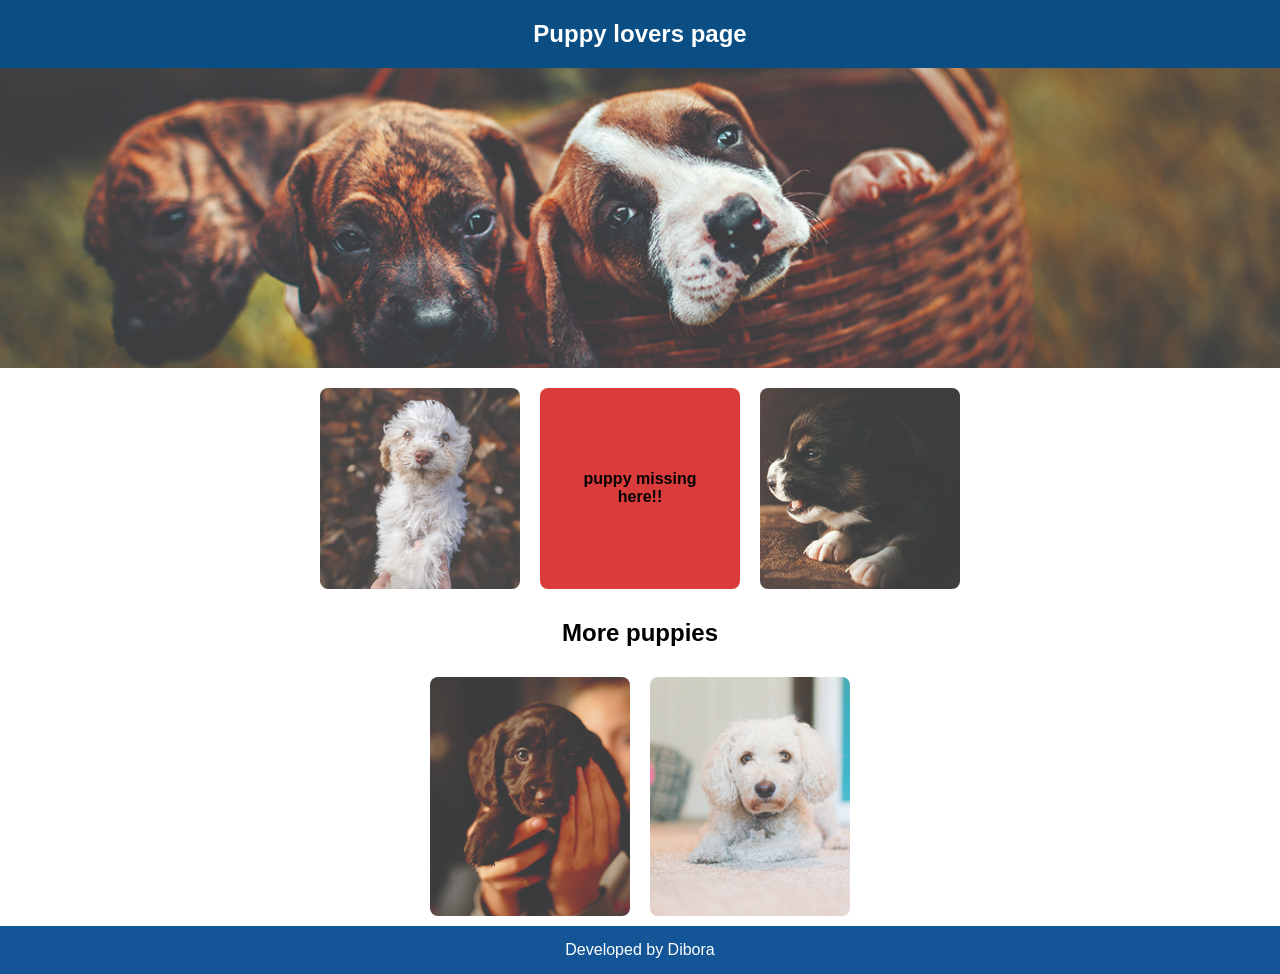
<file: Cnergy.html>
<!DOCTYPE html>
<html lang="en">

<head>
  <meta charset="UTF-8">
  <meta name="viewport" content="width=device-width, initial-scale=1.0">
  <title>Puppy Lovers Page</title>
  <link rel="stylesheet" href="Cnergy.css">
</head>

<body>
  <header>
    Puppy lovers page
  </header>

  <section class="main-image">
    <img src="banner-puppies.jpg" alt=""></div>
  </section>

  <section class="three-images">
    <div class="image-box "><img src="puppy-1.jpg" alt="">
      <div class="missing-puppy">puppy missing here!!</div>
      <img src="puppy-2.jpg" alt="">
    </div>
  </section>

  <section class="two-images">
    <h2>More puppies</h2>
    <div class="image-box ">
      <img src="puppy-3.jpg" alt="">
      <img src="puppy-4.jpg" alt="">
    </div>
  </section>

  <footer>
    Developed by Dibora
  </footer>
</body>

</html>
</file>
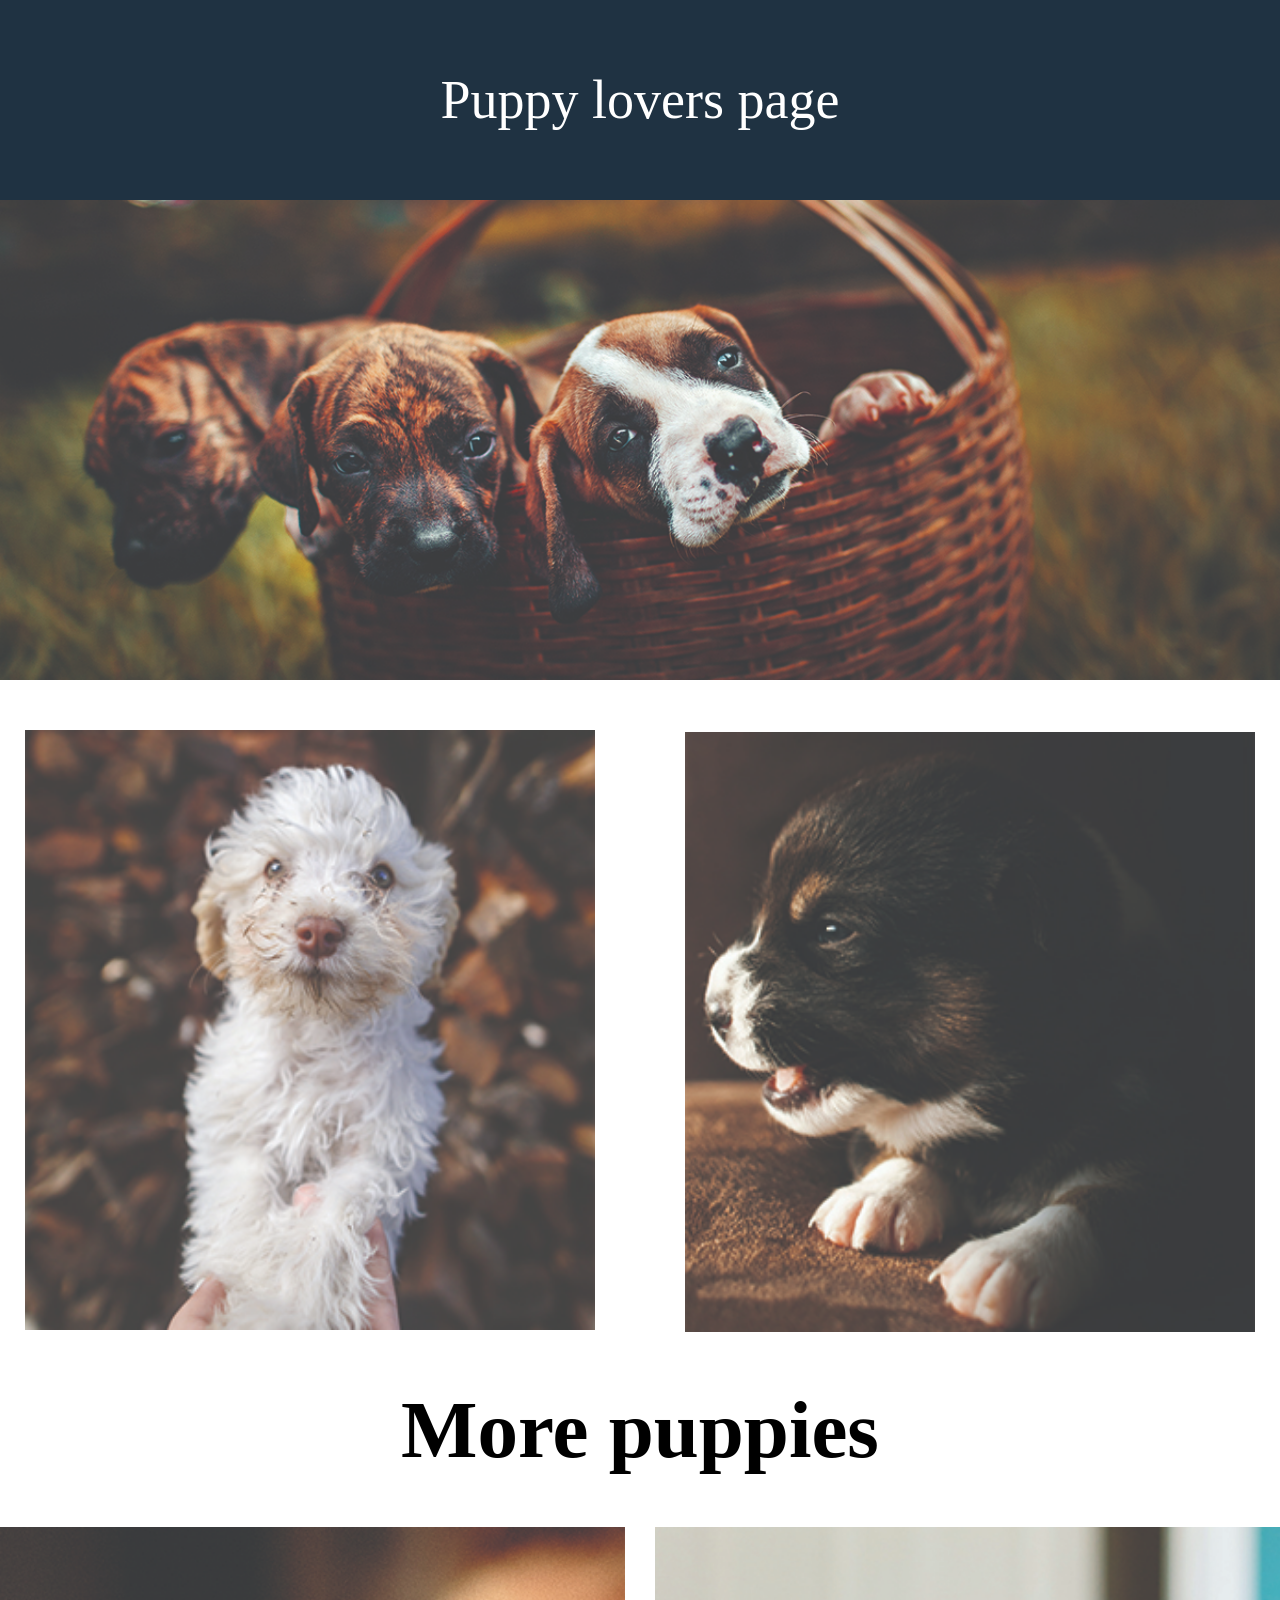
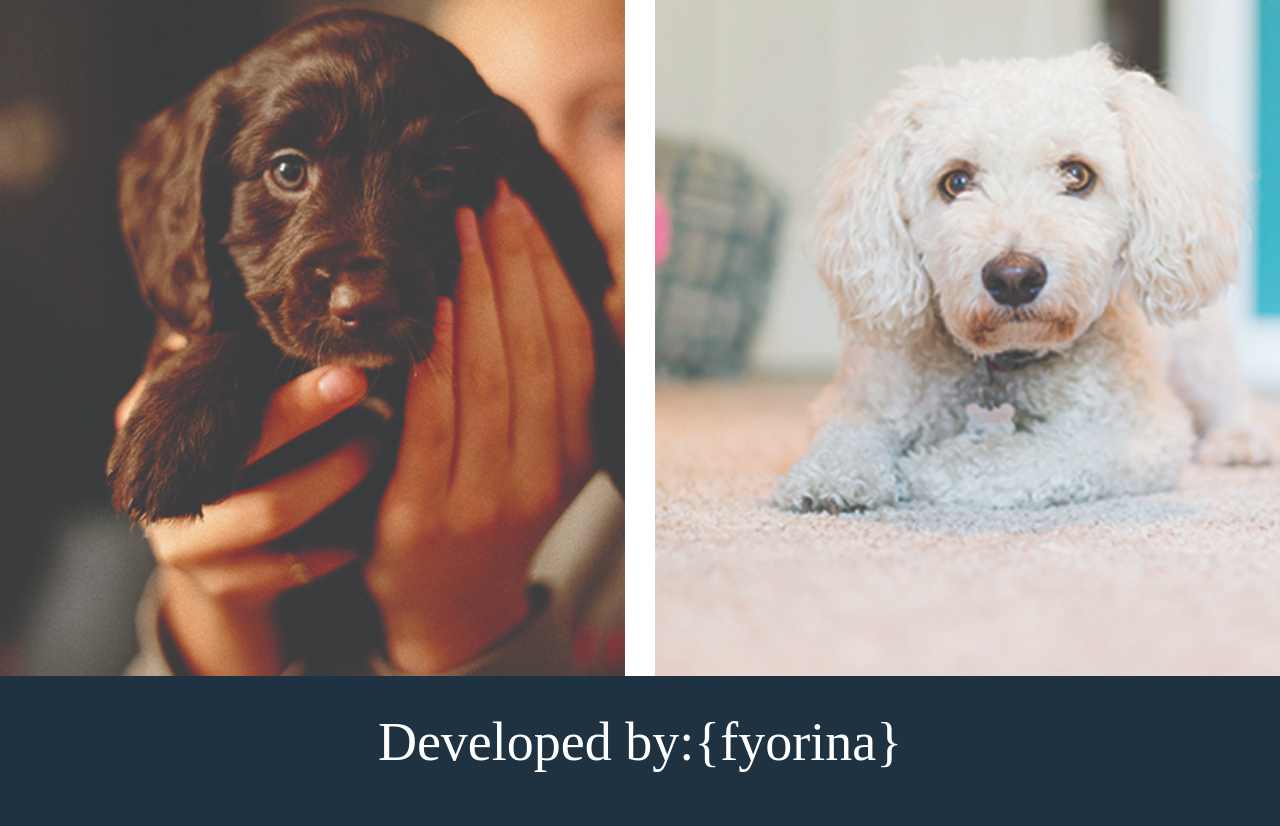
<file: puppy.html>
<!DOCTYPE html>
<html lang="en">
<head>
    <meta charset="UTF-8">
    <meta name="viewport" content="width=device-width, initial-scale=1.0">
    <title>Document</title>
    <link rel="stylesheet" href="puppy.css">

</head>
<body>
    <section>
        <header> Puppy lovers page </header>
    </section>
    
    
    <section class="first">
        <img src="banner-puppies.jpg" alt="puppies">
    </section>

    <section class="second">
        <div class="white"> <img src="puppy-1.jpg" alt="Puppy"></div>
        <div class="box"> puppy missing here!! </div>
        <div class="black"><img src="puppy-2.jpg" alt="puppy"></div>
    </section>

    <section class="last">
        <h1> More puppies</h1>
        <div class="final">
            <img src="puppy-3.jpg" alt="puppy">
            <img src="puppy-4.jpg" alt="puppy">
        </div>
    </section>

    
        <footer>
             Developed by:{fyorina}
        </footer>
    

</body>
</html>
</file>
<file: Cnergy.css>
* {
  margin: 0;
  padding: 0;
  box-sizing: border-box;
}

body {
  background-color: white;
  font-family: Arial, sans-serif;
  text-align: center;
}

header {
  background-color: #0a4e84;
  color: white;
  padding: 20px;
  font-size: 24px;
  font-weight: bold;
  text-align: center;
}

.main-image {
  text-align: center;
  /* padding: 20px; */
}

.main-image img {
  display: flex;
  /* max-width: 800px; */
  width: 100%;
  height: auto;
  max-height: 300px;
  object-fit: cover;
  /* border-radius: 8px; */
}

.three-images,
.two-images {
  padding: 20px;
  background-color: #fff;
}

.image-box {
  display: flex;
  justify-content: center;
  gap: 20px;
  flex-wrap: wrap;
}

.image-box img {
  width: 200px;
  height: auto;
  border-radius: 8px;
  background-color: red;
}

.missing-puppy {
  background-color: #da3b3b;
  color: rgb(4, 3, 3);
  font-weight: bold;
  padding: 40px;
  display: flex;
  align-items: center;
  justify-content: center;
  border-radius: 8px;
  width: 200px;
  text-align: center;
}

.two-images {
  background-color: #fff;
  text-align: center;
  padding: 10px;
}

.two-images h2 {
  margin-bottom: 30px;
}

footer {
  background-color: #135597;
  color: white;
  text-align: center;
  padding: 15px;
}

@media(max-width: 760px) {
  .missing-puppy {
    display: none;
  }

  .image-box {
    flex-direction: column;
    align-items: center;
  }
}
</file>
<file: puppy.css>
*{
    margin: 0;
    padding: 0;
    box-sizing: border-box;
}
header{    
    background-color: hsl(207, 37%, 19%);
    color: white; 
    height: 200px;
    font-size: 54px;    
    text-align: center;     
    display: flex;     
    align-items: center;     
    justify-content: center;
}
.first{
    display: flex;
    text-align: center;

}
.first img{
    height: auto;
    width: 100%;
    object-fit: cover;
}
.second{
    display: flex;
    padding: 50px;
    align-items: center;
    justify-content: center;
    gap: 30px;
    height: auto;
    
}


.white img{
    height: 600px;
    width: 600px;
    padding-right: 30px;
   
}
.box{
    background-color: rgb(119,44,57);
    width: 600px;
    height: 600px;
    color: black;
    font-size: 140px;
    padding: 50px;
    display: flex;
    align-items: center;
    justify-content: center;
    text-align: center;
}

@media(max-width: 2000px) {
    .box {
      display: none;
    }
  }
  

.black img{
    display: flex;
    height: auto;
    display: flex;
    height: 600px;
    width: 600px;
    padding-left: 30px;
}

.final{
    display: flex;
    gap: 30px;
    align-items: center;
    justify-content: center;
    padding-top: 50px;
    
}
.final img{
    
    height: auto;
    width: 1000px;
    object-fit: cover;
    
    
}
.last{
    text-align: center;
    font-size: 54px;
    padding: 155o px;

}

footer{

    text-align: center;
    background-color: hsl(207, 37%, 19%);
    color: white;
    height: 150px;
    font-size: 54px;
    padding: 35px;
    
}
</file>
